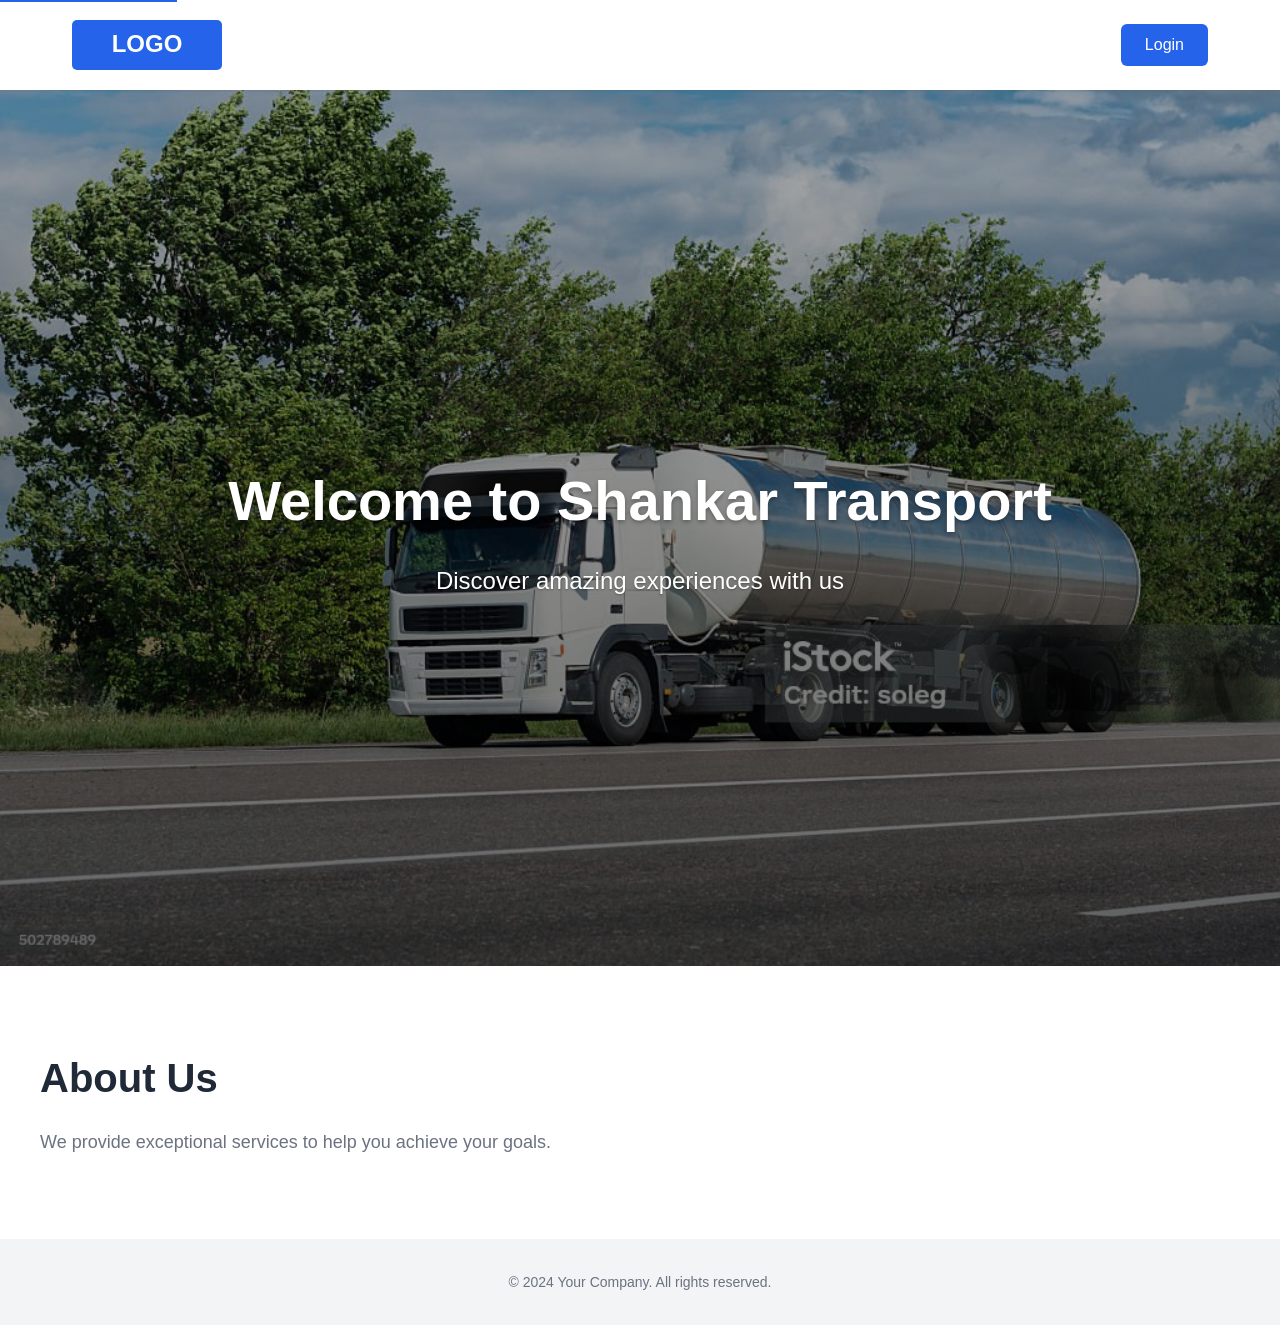
<file: index.html>
<!DOCTYPE html>
<html lang="en">
<head>
    <meta charset="UTF-8">
    <meta name="viewport" content="width=device-width, initial-scale=1.0">
    <meta name="description" content="Welcome to our website">
    <title>Welcome - Home</title>
    <link rel="stylesheet" href="styles.css">
</head>
<body>
    <header class="header">
        <nav class="navbar" role="navigation" aria-label="Main navigation">
            <div class="navbar__container">
                <div class="navbar__logo">
                    <img src="logo.svg" alt="Company Logo" class="logo__image" width="150" height="50">
                </div>
                <div class="navbar__actions">
                    <button class="btn btn--login" id="loginBtn" aria-label="Login to your account">
                        Login
                    </button>
                </div>
            </div>
        </nav>
    </header>

    <main class="main-content">
        <section class="banner" aria-label="Hero banner">
            <img src="banner.jpg" alt="Welcome banner showcasing our services" class="banner__image">
            <div class="banner__overlay">
                <h1 class="banner__title">Welcome to Shankar Transport</h1>
                <p class="banner__subtitle">Discover amazing experiences with us</p>
            </div>
        </section>

        <section class="content" aria-label="Main content">
            <div class="content__container">
                <h2>About Us</h2>
                <p>We provide exceptional services to help you achieve your goals.</p>
            </div>
        </section>
    </main>

    <footer class="footer">
        <div class="footer__container">
            <p>© 2024 Your Company. All rights reserved.</p>
        </div>
    </footer>

    <script src="script.js"></script>
</body>
</html>
</file>
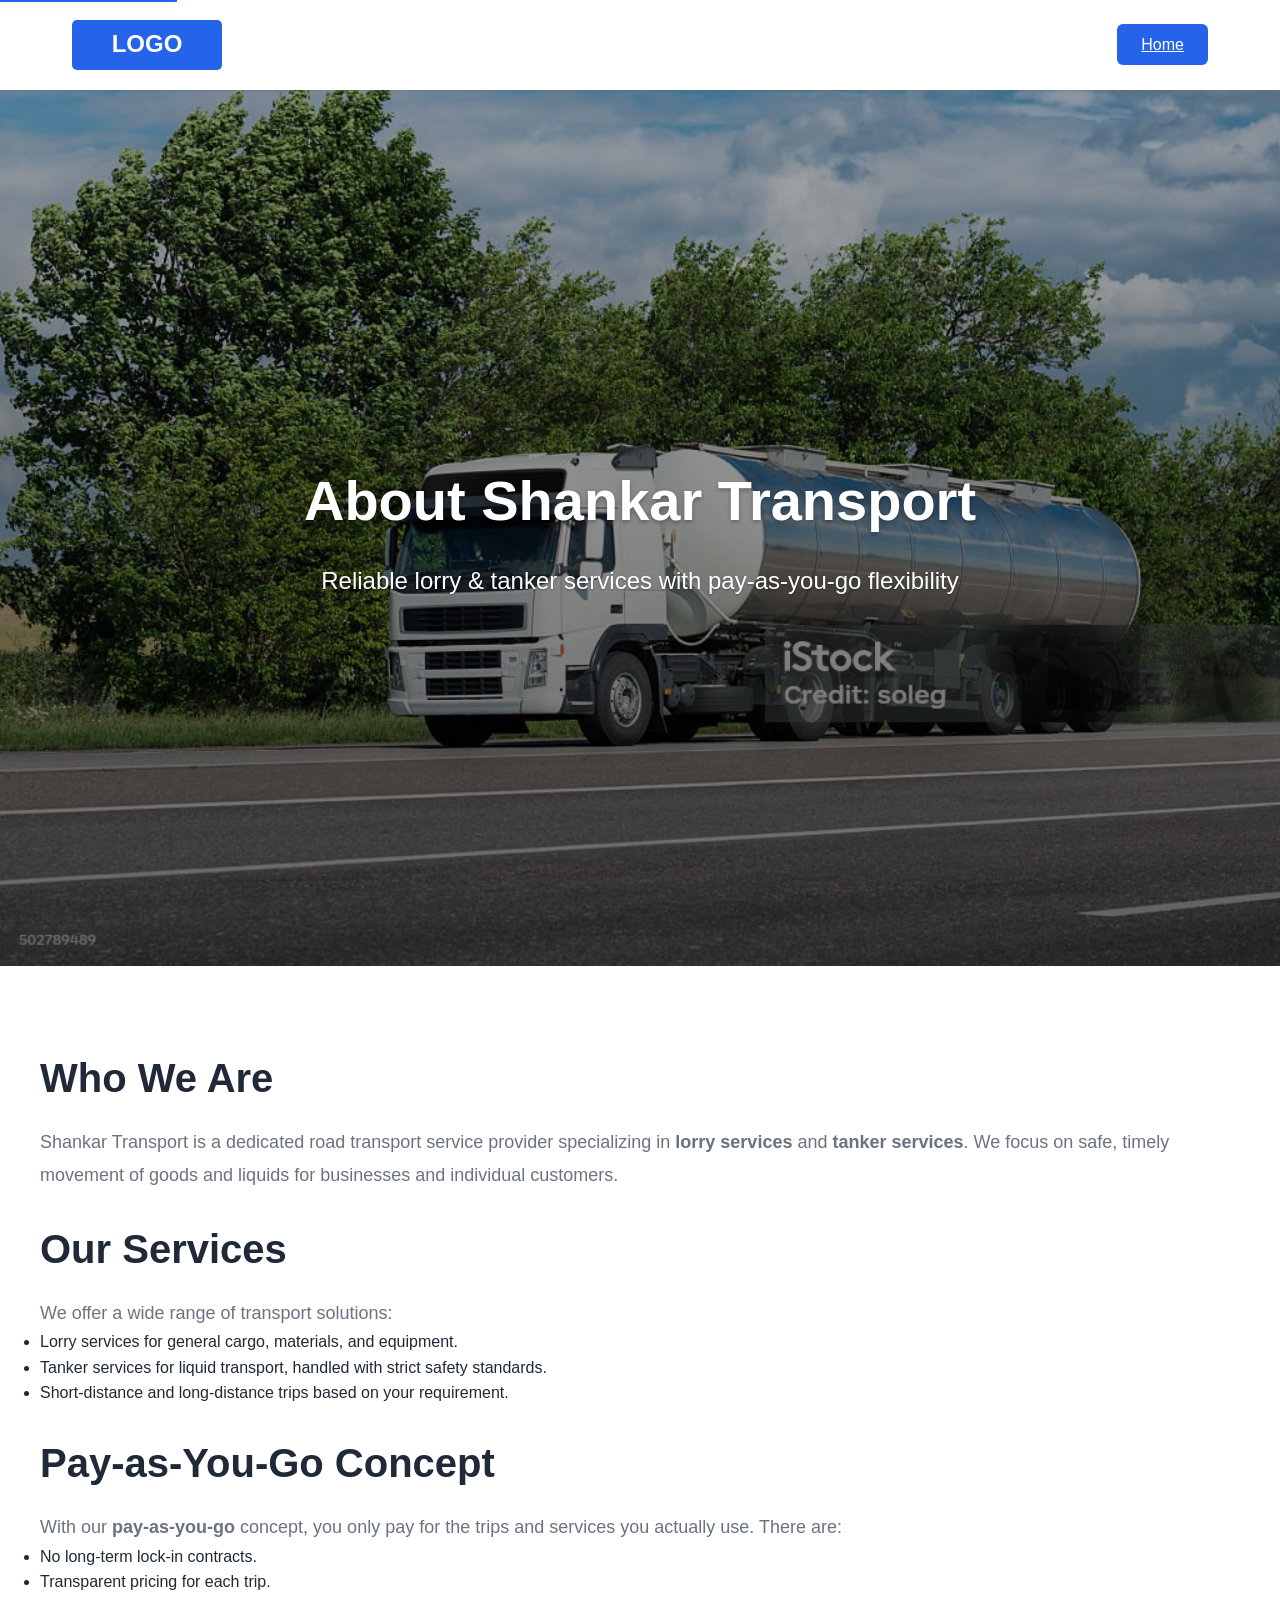
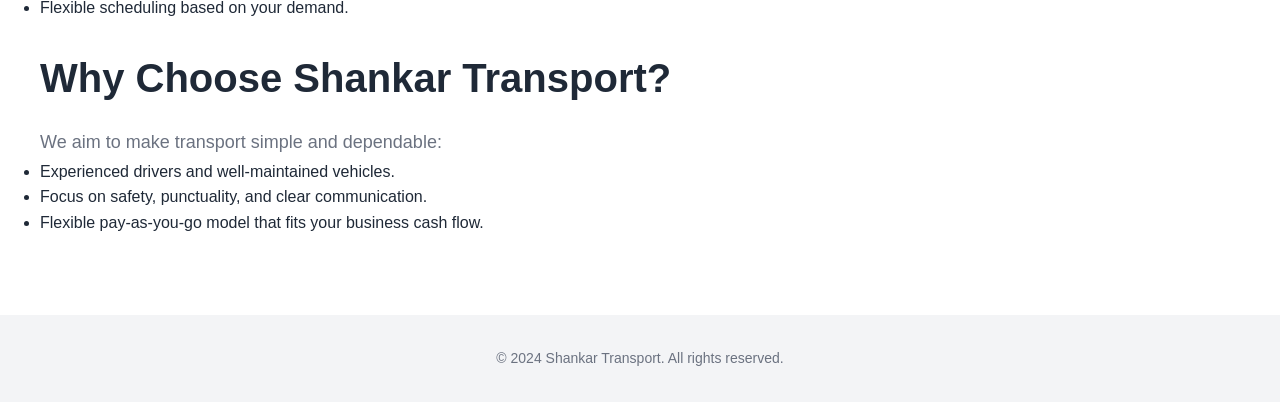
<file: about_us.html>
<!DOCTYPE html>
<html lang="en">
<head>
    <meta charset="UTF-8">
    <meta name="viewport" content="width=device-width, initial-scale=1.0">
    <meta name="description" content="About Shankar Transport - Lorry and tanker transport services with flexible pay-as-you-go options.">
    <title>About Us - Shankar Transport</title>
    <link rel="stylesheet" href="styles.css">
</head>
<body>
    <header class="header">
        <nav class="navbar" role="navigation" aria-label="Main navigation">
            <div class="navbar__container">
                <div class="navbar__logo">
                    <a href="index.html" aria-label="Go to home page">
                        <img src="logo.svg" alt="Shankar Transport Logo" class="logo__image" width="150" height="50">
                    </a>
                </div>
                <div class="navbar__actions">
                    <a href="index.html" class="btn btn--login" aria-label="Back to home">
                        Home
                    </a>
                </div>
            </div>
        </nav>
    </header>

    <main class="main-content">
        <section class="banner" aria-label="About Shankar Transport banner">
            <img src="banner.jpg" alt="Fleet of transport lorries and tankers" class="banner__image">
            <div class="banner__overlay">
                <h1 class="banner__title">About Shankar Transport</h1>
                <p class="banner__subtitle">Reliable lorry & tanker services with pay-as-you-go flexibility</p>
            </div>
        </section>

        <section class="content" aria-label="About Shankar Transport details">
            <div class="content__container">
                <h2>Who We Are</h2>
                <p>
                    Shankar Transport is a dedicated road transport service provider specializing in
                    <strong>lorry services</strong> and <strong>tanker services</strong>. We focus on safe,
                    timely movement of goods and liquids for businesses and individual customers.
                </p>
                <br>
                <h2>Our Services</h2>
                <p>
                    We offer a wide range of transport solutions:
                </p>
                <ul>
                    <li>Lorry services for general cargo, materials, and equipment.</li>
                    <li>Tanker services for liquid transport, handled with strict safety standards.</li>
                    <li>Short-distance and long-distance trips based on your requirement.</li>
                </ul>
                <br>
                <h2>Pay-as-You-Go Concept</h2>
                <p>
                    With our <strong>pay-as-you-go</strong> concept, you only pay for the trips and services
                    you actually use. There are:
                </p>
                <ul>
                    <li>No long-term lock-in contracts.</li>
                    <li>Transparent pricing for each trip.</li>
                    <li>Flexible scheduling based on your demand.</li>
                </ul>
                <br>
                <h2>Why Choose Shankar Transport?</h2>
                <p>
                    We aim to make transport simple and dependable:
                </p>
                <ul>
                    <li>Experienced drivers and well-maintained vehicles.</li>
                    <li>Focus on safety, punctuality, and clear communication.</li>
                    <li>Flexible pay-as-you-go model that fits your business cash flow.</li>
                </ul>
            </div>
        </section>
    </main>

    <footer class="footer">
        <div class="footer__container">
            <p>© 2024 Shankar Transport. All rights reserved.</p>
        </div>
    </footer>

    <script src="script.js"></script>
</body>
</html>
</file>
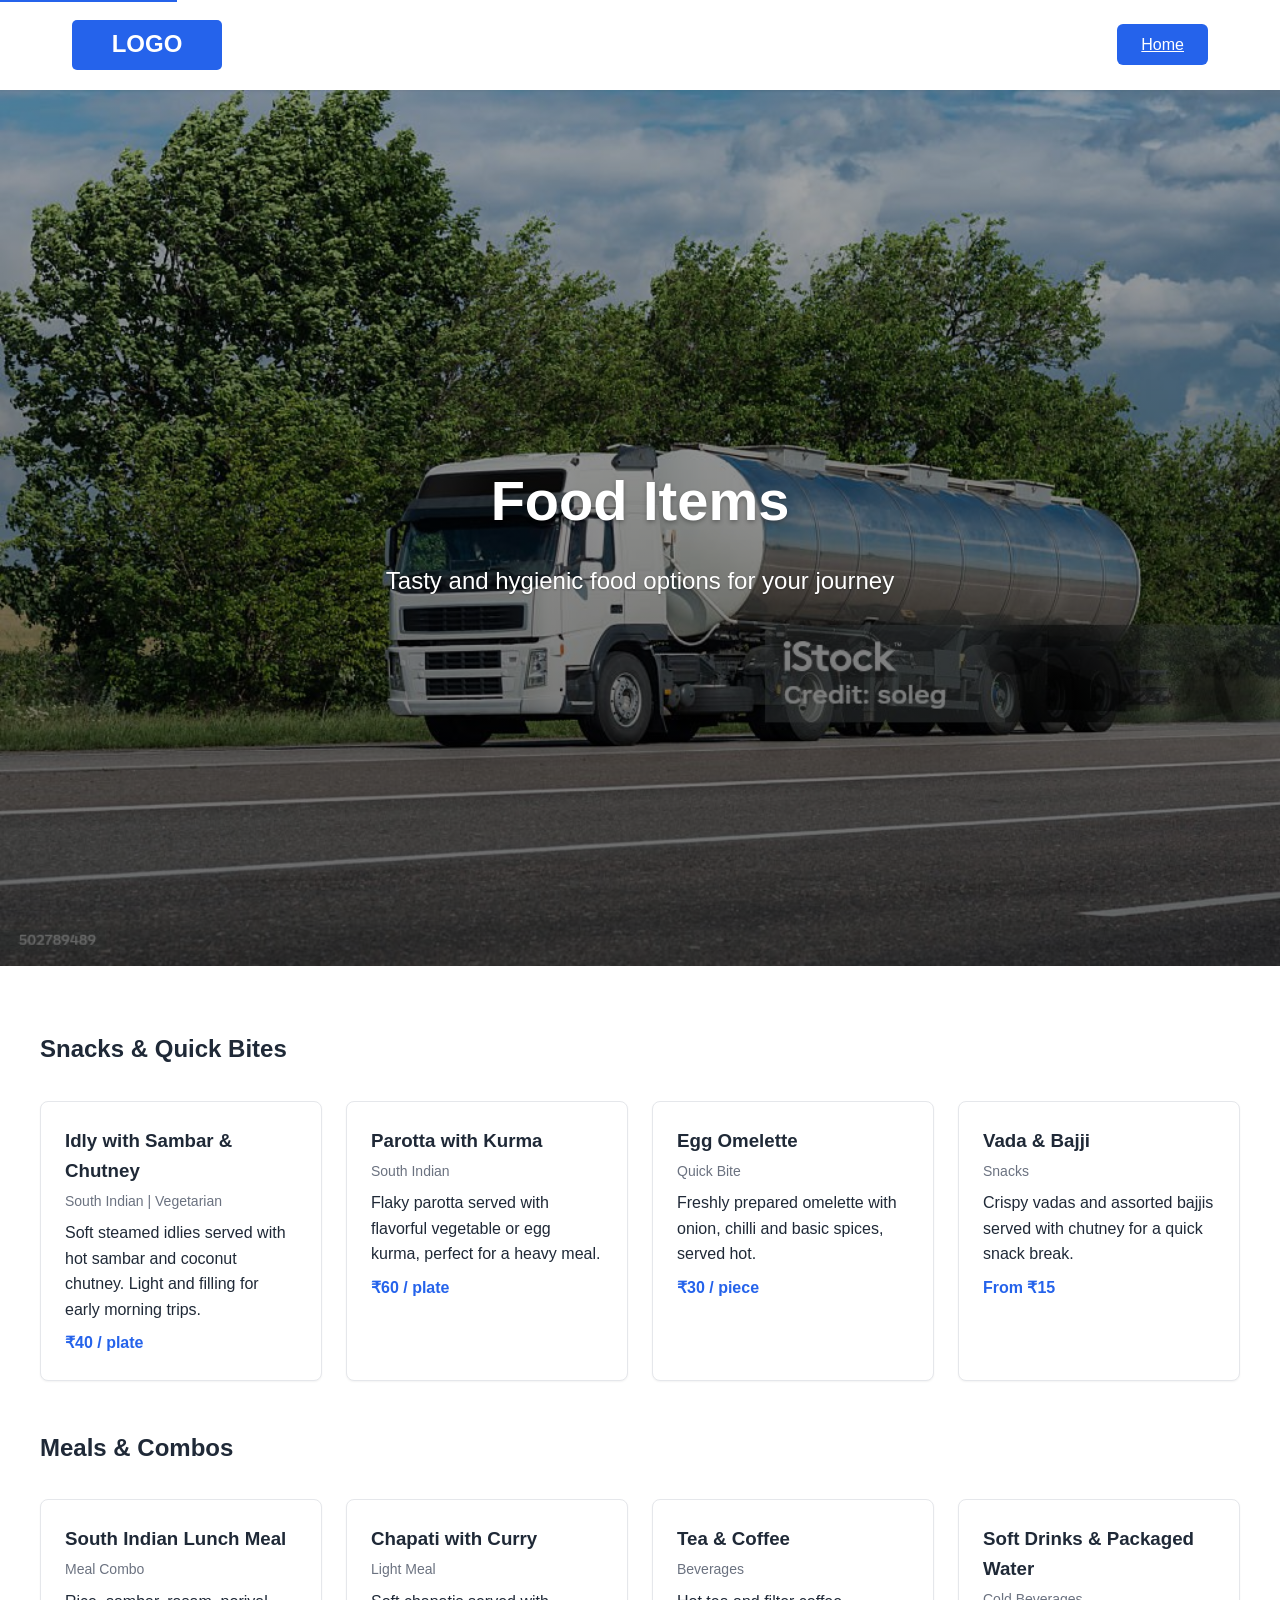
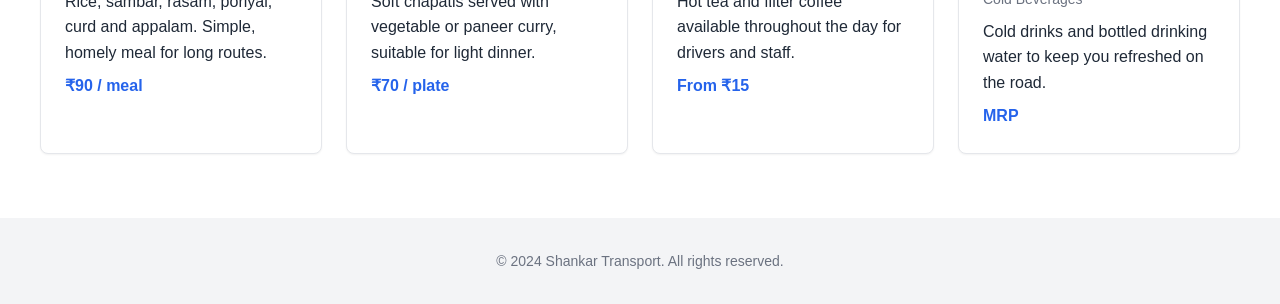
<file: food_items.html>
<!DOCTYPE html>
<html lang="en">
<head>
    <meta charset="UTF-8">
    <meta name="viewport" content="width=device-width, initial-scale=1.0">
    <meta name="description" content="Food items available at Shankar Transport canteen and stops.">
    <title>Food Items - Shankar Transport</title>
    <link rel="stylesheet" href="styles.css">
    <style>
        .food {
            padding: 4rem 1.5rem;
        }

        .food__container {
            max-width: 1200px;
            margin: 0 auto;
        }

        .food__grid {
            display: grid;
            grid-template-columns: repeat(auto-fit, minmax(220px, 1fr));
            gap: 1.5rem;
            margin-top: 2rem;
        }

        .food__card {
            background-color: var(--white);
            border-radius: 0.5rem;
            box-shadow: var(--shadow-sm);
            padding: 1.5rem;
            border: 1px solid var(--gray-200);
        }

        .food__name {
            font-weight: 600;
            margin-bottom: 0.25rem;
            color: var(--text-dark);
        }

        .food__category {
            font-size: 0.875rem;
            color: var(--text-light);
            margin-bottom: 0.5rem;
        }

        .food__price {
            font-weight: 600;
            color: var(--primary-color);
            margin-top: 0.5rem;
        }

        @media (max-width: 640px) {
            .food {
                padding: 2rem 1rem;
            }
        }
    </style>
</head>
<body>
    <header class="header">
        <nav class="navbar" role="navigation" aria-label="Main navigation">
            <div class="navbar__container">
                <div class="navbar__logo">
                    <a href="index.html" aria-label="Go to home page">
                        <img src="logo.svg" alt="Shankar Transport Logo" class="logo__image" width="150" height="50">
                    </a>
                </div>
                <div class="navbar__actions">
                    <a href="index.html" class="btn btn--login" aria-label="Back to home">
                        Home
                    </a>
                </div>
            </div>
        </nav>
    </header>

    <main class="main-content">
        <section class="banner" aria-label="Food items banner">
            <img src="banner.jpg" alt="Delicious food items for drivers and staff" class="banner__image">
            <div class="banner__overlay">
                <h1 class="banner__title">Food Items</h1>
                <p class="banner__subtitle">Tasty and hygienic food options for your journey</p>
            </div>
        </section>

        <section class="food" aria-label="Food items list">
            <div class="food__container">
                <h2>Snacks &amp; Quick Bites</h2>
                <div class="food__grid">
                    <article class="food__card">
                        <h3 class="food__name">Idly with Sambar &amp; Chutney</h3>
                        <p class="food__category">South Indian | Vegetarian</p>
                        <p>Soft steamed idlies served with hot sambar and coconut chutney. Light and filling for early morning trips.</p>
                        <p class="food__price">₹40 / plate</p>
                    </article>

                    <article class="food__card">
                        <h3 class="food__name">Parotta with Kurma</h3>
                        <p class="food__category">South Indian</p>
                        <p>Flaky parotta served with flavorful vegetable or egg kurma, perfect for a heavy meal.</p>
                        <p class="food__price">₹60 / plate</p>
                    </article>

                    <article class="food__card">
                        <h3 class="food__name">Egg Omelette</h3>
                        <p class="food__category">Quick Bite</p>
                        <p>Freshly prepared omelette with onion, chilli and basic spices, served hot.</p>
                        <p class="food__price">₹30 / piece</p>
                    </article>

                    <article class="food__card">
                        <h3 class="food__name">Vada &amp; Bajji</h3>
                        <p class="food__category">Snacks</p>
                        <p>Crispy vadas and assorted bajjis served with chutney for a quick snack break.</p>
                        <p class="food__price">From ₹15</p>
                    </article>
                </div>

                <h2 style="margin-top: 3rem;">Meals &amp; Combos</h2>
                <div class="food__grid">
                    <article class="food__card">
                        <h3 class="food__name">South Indian Lunch Meal</h3>
                        <p class="food__category">Meal Combo</p>
                        <p>Rice, sambar, rasam, poriyal, curd and appalam. Simple, homely meal for long routes.</p>
                        <p class="food__price">₹90 / meal</p>
                    </article>

                    <article class="food__card">
                        <h3 class="food__name">Chapati with Curry</h3>
                        <p class="food__category">Light Meal</p>
                        <p>Soft chapatis served with vegetable or paneer curry, suitable for light dinner.</p>
                        <p class="food__price">₹70 / plate</p>
                    </article>

                    <article class="food__card">
                        <h3 class="food__name">Tea &amp; Coffee</h3>
                        <p class="food__category">Beverages</p>
                        <p>Hot tea and filter coffee available throughout the day for drivers and staff.</p>
                        <p class="food__price">From ₹15</p>
                    </article>

                    <article class="food__card">
                        <h3 class="food__name">Soft Drinks &amp; Packaged Water</h3>
                        <p class="food__category">Cold Beverages</p>
                        <p>Cold drinks and bottled drinking water to keep you refreshed on the road.</p>
                        <p class="food__price">MRP</p>
                    </article>
                </div>
            </div>
        </section>
    </main>

    <footer class="footer">
        <div class="footer__container">
            <p>© 2024 Shankar Transport. All rights reserved.</p>
        </div>
    </footer>

    <script src="script.js"></script>
</body>
</html>
</file>
<file: styles.css>
/* CSS Reset and Base Styles */
* {
    margin: 0;
    padding: 0;
    box-sizing: border-box;
}

:root {
    --primary-color: #2563eb;
    --primary-hover: #1d4ed8;
    --text-dark: #1f2937;
    --text-light: #6b7280;
    --white: #ffffff;
    --gray-100: #f3f4f6;
    --gray-200: #e5e7eb;
    --shadow-sm: 0 1px 2px 0 rgba(0, 0, 0, 0.05);
    --shadow-md: 0 4px 6px -1px rgba(0, 0, 0, 0.1);
    --shadow-lg: 0 10px 15px -3px rgba(0, 0, 0, 0.1);
    --transition-base: all 0.3s ease;
}

/* Respect user motion preferences */
@media (prefers-reduced-motion: reduce) {
    *,
    *::before,
    *::after {
        animation-duration: 0.01ms !important;
        animation-iteration-count: 1 !important;
        transition-duration: 0.01ms !important;
    }
}

html {
    font-size: 16px;
    scroll-behavior: smooth;
}

@media (prefers-reduced-motion: reduce) {
    html {
        scroll-behavior: auto;
    }
}

body {
    font-family: -apple-system, BlinkMacSystemFont, 'Segoe UI', Roboto, 'Helvetica Neue', Arial, sans-serif;
    line-height: 1.6;
    color: var(--text-dark);
    background-color: var(--white);
    min-height: 100vh;
    display: flex;
    flex-direction: column;
}

/* Header and Navigation */
.header {
    background-color: var(--white);
    box-shadow: var(--shadow-sm);
    position: sticky;
    top: 0;
    z-index: 100;
}

.navbar__container {
    max-width: 1200px;
    margin: 0 auto;
    padding: 1rem 1.5rem;
    display: flex;
    justify-content: space-between;
    align-items: center;
    gap: 1rem;
}

.navbar__logo {
    flex-shrink: 0;
}

.logo__image {
    display: block;
    height: auto;
    max-width: 100%;
}

/* Button Styles */
.btn {
    padding: 0.75rem 1.5rem;
    font-size: 1rem;
    font-weight: 500;
    border: none;
    border-radius: 0.375rem;
    cursor: pointer;
    transition: var(--transition-base);
    font-family: inherit;
}

.btn:focus-visible {
    outline: 2px solid var(--primary-color);
    outline-offset: 2px;
}

.btn--login {
    background-color: var(--primary-color);
    color: var(--white);
}

.btn--login:hover {
    background-color: var(--primary-hover);
    transform: translateY(-1px);
    box-shadow: var(--shadow-md);
}

.btn--login:active {
    transform: translateY(0);
}

/* Main Content */
.main-content {
    flex: 1;
}

/* Banner Section */
.banner {
    position: relative;
    width: 100%;
    min-height: clamp(300px, 50vh, 600px);
    overflow: hidden;
    background-color: var(--gray-200);
}

.banner__image {
    width: 100%;
    height: 100%;
    object-fit: cover;
    display: block;
}

.banner__overlay {
    position: absolute;
    top: 0;
    left: 0;
    right: 0;
    bottom: 0;
    background: linear-gradient(to bottom, rgba(0, 0, 0, 0.3), rgba(0, 0, 0, 0.6));
    display: flex;
    flex-direction: column;
    justify-content: center;
    align-items: center;
    padding: 2rem;
    text-align: center;
}

.banner__title {
    color: var(--white);
    font-size: clamp(2rem, 5vw, 3.5rem);
    font-weight: 700;
    margin-bottom: 1rem;
    text-shadow: 0 2px 4px rgba(0, 0, 0, 0.3);
}

.banner__subtitle {
    color: var(--white);
    font-size: clamp(1rem, 2.5vw, 1.5rem);
    font-weight: 300;
    text-shadow: 0 1px 2px rgba(0, 0, 0, 0.3);
}

/* Content Section */
.content {
    padding: 4rem 1.5rem;
}

.content__container {
    max-width: 1200px;
    margin: 0 auto;
}

.content__container h2 {
    font-size: clamp(1.75rem, 4vw, 2.5rem);
    margin-bottom: 1rem;
    color: var(--text-dark);
}

.content__container p {
    font-size: clamp(1rem, 2vw, 1.125rem);
    color: var(--text-light);
    line-height: 1.8;
}

/* Footer */
.footer {
    background-color: var(--gray-100);
    padding: 2rem 1.5rem;
    margin-top: auto;
}

.footer__container {
    max-width: 1200px;
    margin: 0 auto;
    text-align: center;
}

.footer__container p {
    color: var(--text-light);
    font-size: 0.875rem;
}

/* Responsive Design - Mobile First */
@media (max-width: 640px) {
    .navbar__container {
        padding: 0.75rem 1rem;
    }

    .btn--login {
        padding: 0.625rem 1.25rem;
        font-size: 0.875rem;
    }

    .content {
        padding: 2rem 1rem;
    }
}

@media (min-width: 768px) {
    .navbar__container {
        padding: 1.25rem 2rem;
    }
}

@media (min-width: 1024px) {
    .content {
        padding: 5rem 2rem;
    }
}
</file>
